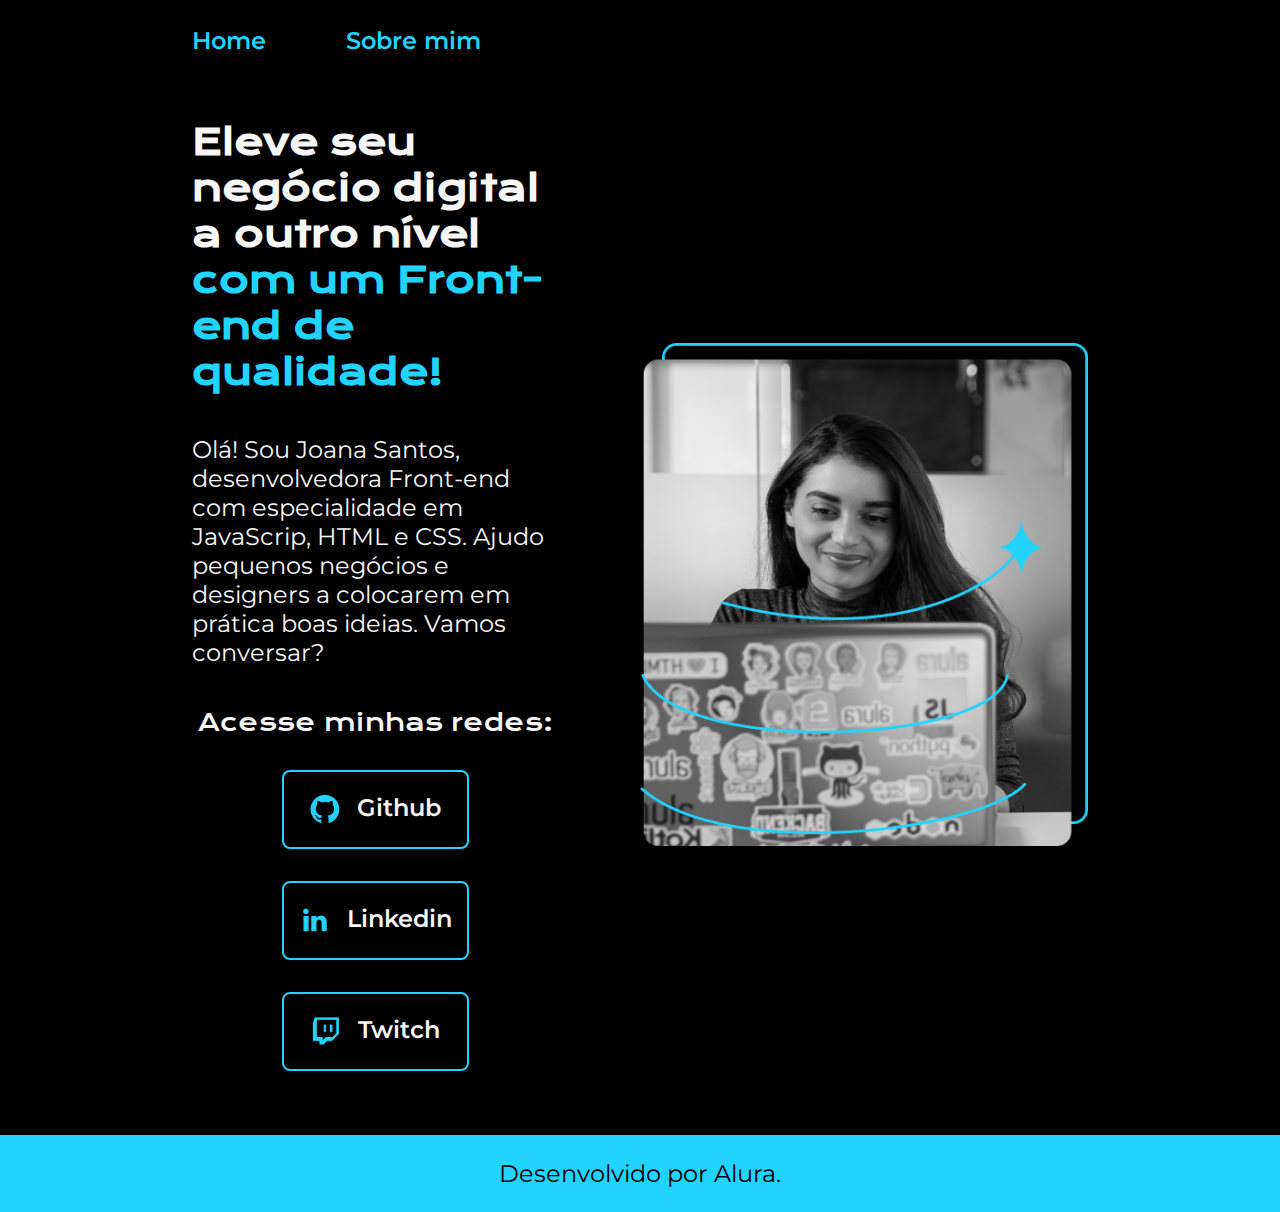
<file: index.html>
<!DOCTYPE html>
<html lang="pt-br">
<head>
    <meta charset="UTF-8"></meta>

    <meta
        name="viewport"
        content="width=device-width, initial-scale=1.0"
    ></meta>

    <title>Portifólio</title>

    <link
        rel="stylesheet"
        href="./style/styles.css"
    ></link>
</head>

<body>
    <header class="cabecalho">
        <nav class="cabecalho__menu">
            <a class="cabecalho__menu__link" href="index.html">Home</a>

            <a class="cabecalho__menu__link" href="about.html">Sobre mim</a>
        </nav>
    </header>

    <main class="apresentacao">
        <section class="apresentacao__conteudo">
            <h1 class="apresentacao__conteudo__titulo">
                Eleve seu negócio digital a outro nível

                <strong class="titulo-destaque">
                    com um Front-end de qualidade!
                </strong>
            </h1>

            <p class="apresentacao__conteudo__texto">
                Olá! Sou Joana Santos, desenvolvedora Front-end com especialidade em JavaScrip, HTML e CSS. Ajudo pequenos negócios e designers a colocarem em prática boas ideias. Vamos conversar?
            </p>

            <div class="apresentacao__links">
                <h2 class="apresentacao__links__subtitulo">Acesse minhas redes:</h2>

                <a
                href="https://github.com/"
                class="apresentacao__links__link"
                >
                    <img src="./img/Logo Github.png">
                    Github
                </a>

                <a
                    class="apresentacao__links__link"
                    href="https://www.linkedin.com/"
                >
                    <img src="./img/Logo linkedin.png">
                    Linkedin
                </a>

                <a
                    class="apresentacao__links__link"
                    href="https://www.twitch.tv/"
                >
                    <img src="./img/Logo Twitch.png">
                    Twitch
                </a>
            </div>
        </section>

        <img class="apresentacao__img"
            src="./img/Imagem.png"
            alt="Foto"
        >
    </main>

    <footer class="rodape">
        <p class="rodape__texto">Desenvolvido por Alura.</p>
    </footer>
</body>
</html>
</file>
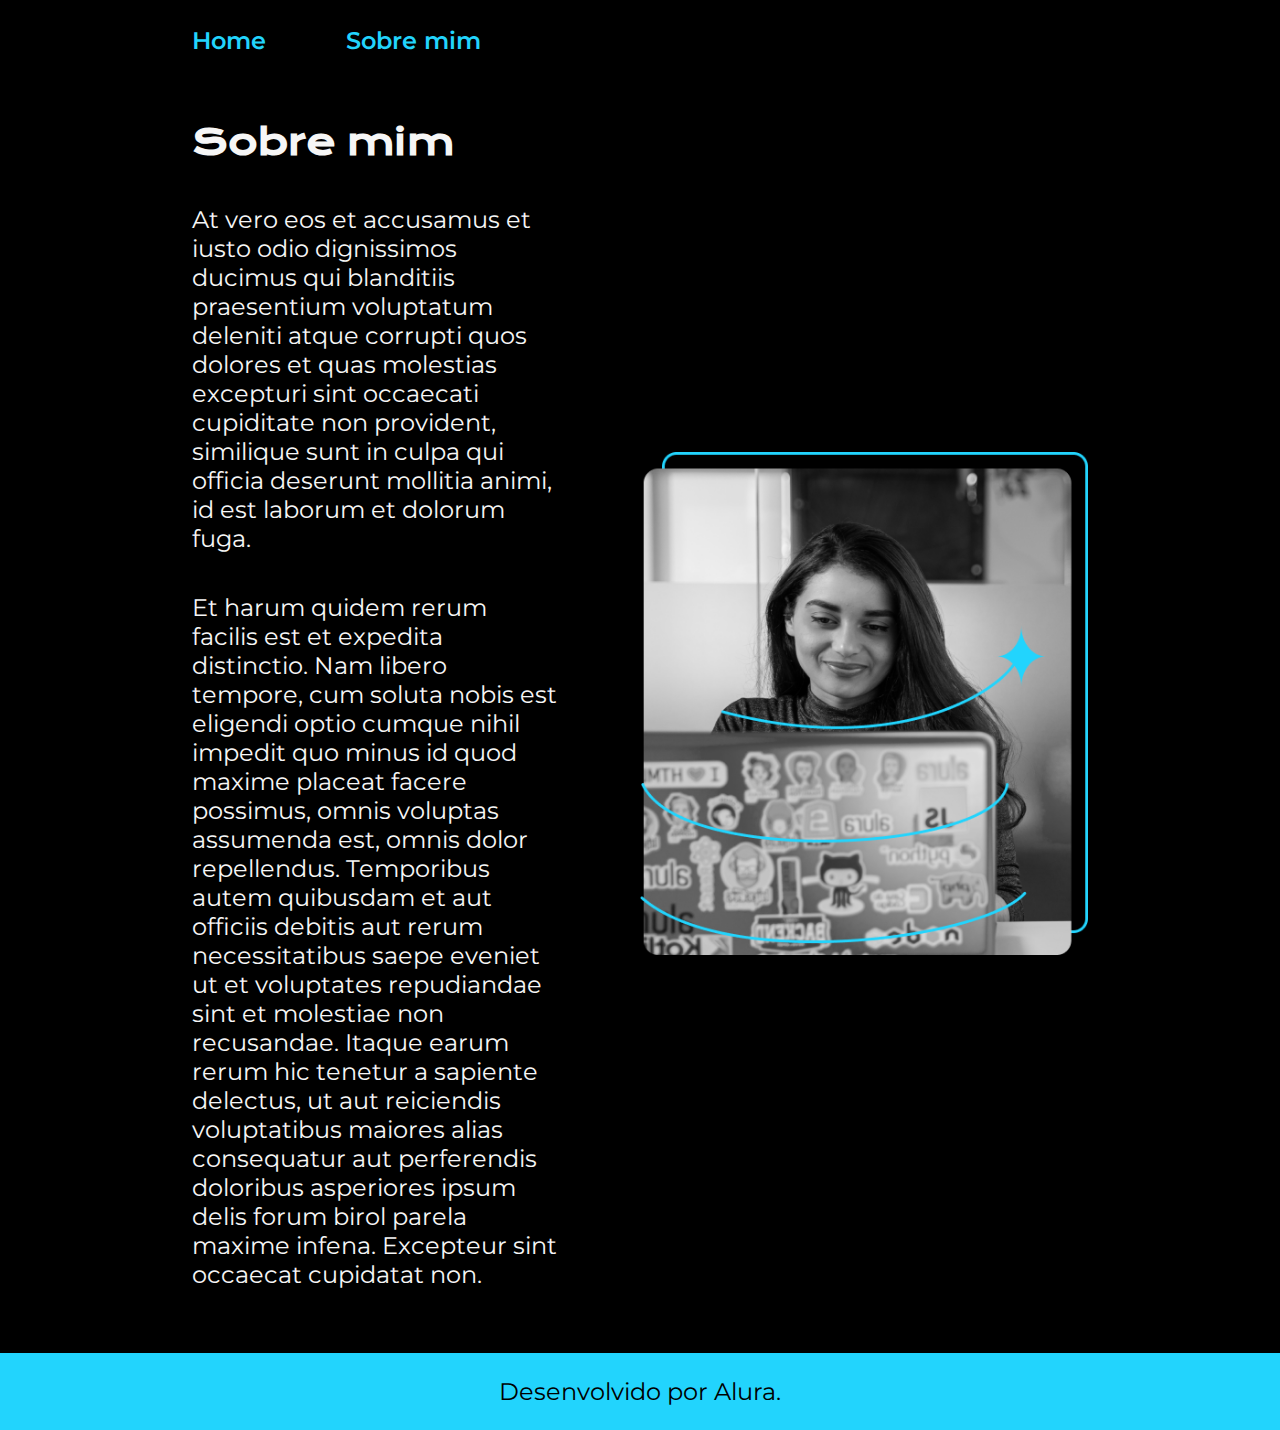
<file: about.html>
<!DOCTYPE html>
<html lang="pt-br">
<head>
    <meta charset="UTF-8"></meta>

    <meta
        name="viewport"
        content="width=device-width, initial-scale=1.0"
    ></meta>

    <title>Sobre mim</title>

    <link
        rel="stylesheet"
        href="./style/styles.css"
    ></link>
</head>

<body>
    <header class="cabecalho">
        <nav class="cabecalho__menu">
            <a
                class="cabecalho__menu__link"
                href="index.html"
            >Home</a>

            <a
                class="cabecalho__menu__link"
                href="about.html"
            >Sobre mim</a>
        </nav>
    </header>

    <main class="apresentacao">
        <section class="apresentacao__conteudo">
            <h1 class="apresentacao__conteudo__titulo">Sobre mim</h1>

            <p class="apresentacao__conteudo__texto">
                At vero eos et accusamus et iusto odio dignissimos ducimus qui blanditiis praesentium voluptatum deleniti atque corrupti quos dolores et quas molestias excepturi sint occaecati cupiditate non provident, similique sunt in culpa qui officia deserunt mollitia animi, id est laborum et dolorum fuga.
            </p>

            <p class="apresentacao__conteudo__texto">
                Et harum quidem rerum facilis est et expedita distinctio. Nam libero tempore, cum soluta nobis est eligendi optio cumque nihil impedit quo minus id quod maxime placeat facere possimus, omnis voluptas assumenda est, omnis dolor repellendus. Temporibus autem quibusdam et aut officiis debitis aut rerum necessitatibus saepe eveniet ut et voluptates repudiandae sint et molestiae non recusandae. Itaque earum rerum hic tenetur a sapiente delectus, ut aut reiciendis voluptatibus maiores alias consequatur aut perferendis doloribus asperiores ipsum delis forum birol parela maxime infena. Excepteur sint occaecat cupidatat non.
            </p>
        </section>

        <img class="apresentacao__img"
            src="./img/Imagem.png"
            alt="Foto"
        >
    </main>

    <footer class="rodape">
        <p class="rodape__texto">Desenvolvido por Alura.</p>
    </footer>
</body>
</html>
</file>
<file: style/styles.css>
@import url('https://fonts.googleapis.com/css2?family=Krona+One&family=Montserrat:wght@400;600&display=swap');

:root {
    --cor-primaria: #000000;
    --cor-secundaria: #F6F6F6;
    --cor-terciaria: #22D4FD;
    --cor-hover: #272727;

    --fonte-primaria: 'Krona One', sans-serif;
    --fonte-secundaria: 'Montserrat', sans-serif;
}
*{
    margin: 0;
    padding: 0;
}

body{
    box-sizing: border-box;
    background-color: var(--cor-primaria);
    color: var(--cor-secundaria);
}
.cabecalho{
    padding: 2% 0% 0% 15%;
}
.cabecalho__menu{
    display: flex;
    gap: 80px;
}
.cabecalho__menu__link{
    font-family: var(--fonte-secundaria);
    font-size: 1.5rem;
    font-weight: 600;
    color: var(--cor-terciaria);
    text-decoration: none;
}
.apresentacao{
    padding: 5% 15%;
    display: flex;
    align-items: center;
    justify-content: space-between;
    gap: 82px;
}
.apresentacao__conteudo{
    width: 50%;
    display: flex;
    flex-direction: column;
    gap: 40px;
}

.apresentacao__conteudo__titulo{
    font-size: 2.25rem;
    font-family: var(--fonte-primaria);
}
.titulo-destaque{
    color: var(--cor-terciaria);
}
.apresentacao__conteudo__texto{
    font-size: 1.5rem;
    font-family: var(--fonte-secundaria);
}

.apresentacao__links{
    display: flex;
    flex-direction: column;
    justify-content: space-between;
    align-items: center;
    gap: 32px;
}
.apresentacao__links__subtitulo{
    font-family: var(--fonte-primaria);
    font-weight: 400;
    font-size: 1.5rem;
}
.apresentacao__links__link{
    display: flex;
    justify-content: center;
    gap: 16px;
    border: 2px solid var(--cor-terciaria);
    width: 50%;
    text-align: center;
    border-radius: 8px;
    font-size: 1.5rem;
    font-weight: 600;
    padding: 21.5px 0;
    text-decoration: none;
    color: var(--cor-secundaria);
    font-family: var(--fonte-secundaria);
}
.apresentacao__links__link:hover{
    background-color: var(--cor-hover);
}

.apresentacao__img{
    width: 50%;
}
.rodape{
    color: var(--cor-primaria);
    background-color: var(--cor-terciaria);
    padding: 24px;
    text-align: center;
    font-family: var(--fonte-secundaria);
    font-size: 1.5rem;
    font-weight: 400;
}

@media(max-width:1200px ){
    .cabecalho{
     padding: 10%;   
    }
    .cabecalho__menu{
        justify-content: center;
    }
    .apresentacao{
        flex-direction: column-reverse;
        padding: 5%;
    }
    .apresentacao__conteudo{
        width: auto;
    }
    
}
</file>
